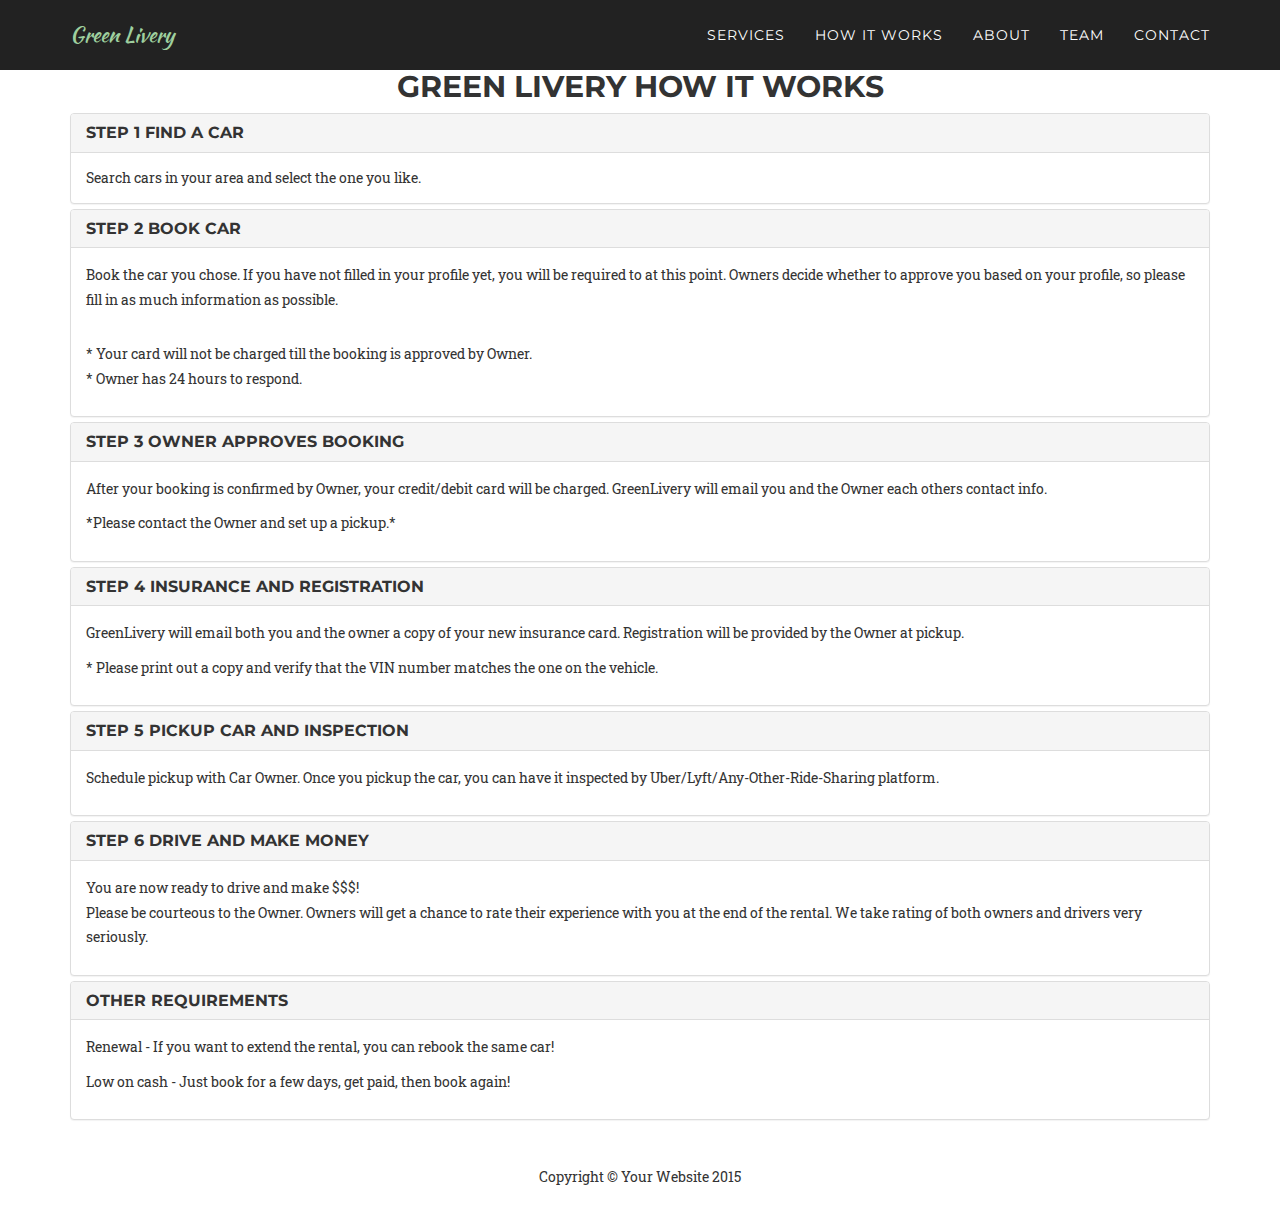
<file: How_we_works.html>
<!DOCTYPE html>
<html lang="en">

<head>

    <meta charset="utf-8">
    <meta http-equiv="X-UA-Compatible" content="IE=edge">
    <meta name="viewport" content="width=device-width, initial-scale=1">
    <meta name="description" content="">
    <meta name="author" content="">

    <title>Taxi's Everywhere</title>

    <!-- Bootstrap Core CSS -->
    <link href="css/bootstrap.min.css" rel="stylesheet">

    <!-- Custom CSS -->
    <link href="css/agency.css" rel="stylesheet">
    <!-- Custom CSS -->


    <!-- Custom Fonts -->
    <link href="font-awesome/css/font-awesome.min.css" rel="stylesheet" type="text/css">
    <link href="https://fonts.googleapis.com/css?family=Montserrat:400,700" rel="stylesheet" type="text/css">
    <link href='https://fonts.googleapis.com/css?family=Kaushan+Script' rel='stylesheet' type='text/css'>
    <link href='https://fonts.googleapis.com/css?family=Droid+Serif:400,700,400italic,700italic' rel='stylesheet' type='text/css'>
    <link href='https://fonts.googleapis.com/css?family=Roboto+Slab:400,100,300,700' rel='stylesheet' type='text/css'>

    <!-- HTML5 Shim and Respond.js IE8 support of HTML5 elements and media queries -->
    <!-- WARNING: Respond.js doesn't work if you view the page via file:// -->
    <!--[if lt IE 9]>
        <script src="https://oss.maxcdn.com/libs/html5shiv/3.7.0/html5shiv.js"></script>
        <script src="https://oss.maxcdn.com/libs/respond.js/1.4.2/respond.min.js"></script>
    <![endif]-->

</head>
 <body>   
 
        <!-- Navigation -->
	<div style="padding:25px 25px;">
    <nav class="navbar navbar-default navbar-fixed-top navbar-shrink" role="navigation">
	
        <div class="container">
            <!-- Brand and toggle get grouped for better mobile display -->
            <div class="navbar-header page-scroll">
                <button type="button" class="navbar-toggle" data-toggle="collapse" data-target="#bs-example-navbar-collapse-1">
                    <span class="sr-only">Toggle navigation</span>
                    <span class="icon-bar"></span>
                    <span class="icon-bar"></span>
                    <span class="icon-bar"></span>
                </button>
                <a class="navbar-brand page-scroll" href="index.html#page-top">Green Livery</a>
            </div>
			
	

            <!-- Collect the nav links, forms, and other content for toggling -->
            <div class="collapse navbar-collapse" id="bs-example-navbar-collapse-1">
                <ul class="nav navbar-nav navbar-right">
                    <li class="hidden">
                        <a href="#page-top"></a>
                    </li>
					<li>
                        <a class="page-scroll" href="index.html#services">Services</a>
                    </li>
                    <li>
                        <a class="page-scroll" href="index.html#how_it_works">How It Works</a>
                    </li>
                    <li>
                        <a class="page-scroll" href="index.html#about">About</a>
                    </li>
                    <li>
                        <a class="page-scroll" href="index.html#team">Team</a>
                    </li>
                    <li>
                        <a class="page-scroll" href="index.html#contact">Contact</a>
                    </li>
                </ul>
            </div>
            <!-- /.navbar-collapse -->
        </div>
        <!-- /.container-fluid -->
    </nav>
</div>


    <div class="container">
        <div class="row">
           
                <div class="col-lg-12">
                        <h2 class="intro-text text-center">Green Livery
                        <strong>How it works</strong>
                    </h2>
                    
                </div>
			
		</div>
	
	
    <div class="works_container">
	
	<div class="panel-group" id="accordion">
  <div class="panel panel-default">
    <div class="panel-heading">
      <h4 class="panel-title">
        <a data-toggle="collapse" data-parent="#accordion" 
          href="#collapseOne">
          Step 1 Find a Car
        </a>
      </h4>
    </div>
    <div id="collapseOne" class="panel-collapse collapse in">
      <div class="panel-body">
        Search cars in your area and select the one you like.
      </div>
    </div>
  </div>
  <div class="panel panel-default">
    <div class="panel-heading">
      <h4 class="panel-title">
        <a data-toggle="collapse" data-parent="#accordion" 
          href="#collapseTwo">
          Step 2 Book Car
        </a>
      </h4>
    </div>
    <div id="collapseTwo" class="panel-collapse collapse in">
      <div class="panel-body">
        <p>Book the car you chose. If you have not filled in your profile yet, you will be required to at this point. Owners decide whether to approve you based on your profile, so please fill in as much information as possible.</p> 
                <br> 
                <p>* Your card will not be charged till the booking is approved by Owner. <br>* Owner has 24 hours to respond. </p>
      </div>
    </div>
  </div>
  <div class="panel panel-default">
    <div class="panel-heading">
      <h4 class="panel-title">
        <a data-toggle="collapse" data-parent="#accordion" 
          href="#collapseThree">
        Step 3 Owner Approves Booking
        </a>
      </h4>
    </div>
    <div id="collapseThree" class="panel-collapse collapse in">
      <div class="panel-body">
        <p>After your booking is confirmed by Owner, your credit/debit card will be charged. GreenLivery will email you and the Owner each others contact info.</p> <p>*Please contact the Owner and set up a pickup.*</p> 
      </div>
    </div>
  </div>
  <div class="panel panel-default">
    <div class="panel-heading">
      <h4 class="panel-title">
        <a data-toggle="collapse" data-parent="#accordion" 
          href="#collapseFour">
          Step 4 Insurance and Registration
        </a>
      </h4>
    </div>
    <div id="collapseFour" class="panel-collapse collapse in">
      <div class="panel-body">
      <p>GreenLivery will email both you and the owner a copy of your new insurance card. Registration will be provided by the Owner at pickup.</p> <p>* Please print out a copy and verify that the VIN number matches the one on the vehicle.</p>
      </div>
    </div>
  </div>
  <div class="panel panel-default">
    <div class="panel-heading">
      <h4 class="panel-title">
        <a data-toggle="collapse" data-parent="#accordion" 
          href="#collapseFive">
        Step 5 Pickup Car and Inspection
        </a>
      </h4>
    </div>
    <div id="collapseFive" class="panel-collapse collapse in">
      <div class="panel-body">
        <p>Schedule pickup with Car Owner. Once you pickup the car, you can have it inspected by Uber/Lyft/Any-Other-Ride-Sharing platform.</p>
      </div>
    </div>
  </div>
  
  <div class="panel panel-default">
    <div class="panel-heading">
      <h4 class="panel-title">
        <a data-toggle="collapse" data-parent="#accordion" 
          href="#collapseSix">
        Step 6 Drive and Make Money
        </a>
      </h4>
    </div>
    <div id="collapseSix" class="panel-collapse collapse in">
      <div class="panel-body">
        <p>You are now ready to drive and make $$$! <br>Please be courteous to the Owner. Owners will get a chance to rate their experience with you at the end of the rental. We take rating of both owners and drivers very seriously.</p> 
      </div>
    </div>
  </div>
 
  <div class="panel panel-default">
    <div class="panel-heading">
      <h4 class="panel-title">
        <a data-toggle="collapse" data-parent="#accordion" 
          href="#collapseSeven">
        Other Requirements
        </a>
      </h4>
    </div>
    <div id="collapseSeven" class="panel-collapse collapse in">
      <div class="panel-body">
         <p>Renewal - If you want to extend the rental, you can rebook the same car! </p> <p>Low on cash - Just book for a few days, get paid, then book again! </p>   
      </div>
    </div>
  </div>
 

	</div>
	
</div>

</div>
                
                
    <!-- /.container -->

    <footer>
        <div class="container">
            <div class="row">
                <div class="col-lg-12 text-center">
                    <p>Copyright &copy; Your Website 2015</p>
                </div>
            </div>
        </div>
    </footer>

    <!-- jQuery -->
    <script src="js/jquery.js"></script>

    <!-- Bootstrap Core JavaScript -->
    <script src="js/bootstrap.min.js"></script>
    
    <!-- Custom Theme JavaScript -->
  
  

</body>

</html>
</file>
<file: css/agency.css>
/*!
 * Start Bootstrap - Agency Bootstrap Theme (http://startbootstrap.com)
 * Code licensed under the Apache License v2.0.
 * For details, see http://www.apache.org/licenses/LICENSE-2.0.
 */

body {
    overflow-x: hidden;
    font-family: "Roboto Slab","Helvetica Neue",Helvetica,Arial,sans-serif;
}

.text-muted {
    color: #777;
}

.text-primary {
    color: #9ecf9e;
}

p {
    font-size: 14px;
    line-height: 1.75;
}

p.large {
    font-size: 16px;
}

a,
a:hover,
a:focus,
a:active,
a.active {
    outline: 0;
}

a {
    color: #9ecf9e;
}

a:hover,
a:focus,
a:active,
a.active {
    color: #88b288;
}

h1,
h2,
h3,
h4,
h5,
h6 {
    text-transform: uppercase;
    font-family: Montserrat,"Helvetica Neue",Helvetica,Arial,sans-serif;
    font-weight: 700;
}

.img-centered {
    margin: 0 auto;
}

.bg-light-gray {
    background-color: #f7f7f7;
}

.bg-darkest-gray {
    background-color: #222;
}

.btn-primary {
    border-color: #9ecf9e;
    text-transform: uppercase;
    font-family: Montserrat,"Helvetica Neue",Helvetica,Arial,sans-serif;
    font-weight: 700;
    color: #fff;
    background-color: #9ecf9e;
}

.btn-primary:hover,
.btn-primary:focus,
.btn-primary:active,
.btn-primary.active,
.open .dropdown-toggle.btn-primary {
    border-color: #6d8e6d;
    color: #fff;
    background-color: #88b288;
}

.btn-primary:active,
.btn-primary.active,
.open .dropdown-toggle.btn-primary {
    background-image: none;
}

.btn-primary.disabled,
.btn-primary[disabled],
fieldset[disabled] .btn-primary,
.btn-primary.disabled:hover,
.btn-primary[disabled]:hover,
fieldset[disabled] .btn-primary:hover,
.btn-primary.disabled:focus,
.btn-primary[disabled]:focus,
fieldset[disabled] .btn-primary:focus,
.btn-primary.disabled:active,
.btn-primary[disabled]:active,
fieldset[disabled] .btn-primary:active,
.btn-primary.disabled.active,
.btn-primary[disabled].active,
fieldset[disabled] .btn-primary.active {
    border-color: #9ecf9e;
    background-color: #9ecf9e;
}

.btn-primary .badge {
    color: #9ecf9e;
    background-color: #fff;
}

.btn-xl {
    padding: 20px 40px;
    border-color: #9ecf9e;
    border-radius: 3px;
    text-transform: uppercase;
    font-family: Montserrat,"Helvetica Neue",Helvetica,Arial,sans-serif;
    font-size: 18px;
    font-weight: 700;
    color: #fff;
    background-color: #9ecf9e;
}

.btn-xl:hover,
.btn-xl:focus,
.btn-xl:active,
.btn-xl.active,
.open .dropdown-toggle.btn-xl {
    border-color: #6d8e6d;
    color: #fff;
    background-color: #88b288;
}

.btn-xl:active,
.btn-xl.active,
.open .dropdown-toggle.btn-xl {
    background-image: none;
}

.btn-xl.disabled,
.btn-xl[disabled],
fieldset[disabled] .btn-xl,
.btn-xl.disabled:hover,
.btn-xl[disabled]:hover,
fieldset[disabled] .btn-xl:hover,
.btn-xl.disabled:focus,
.btn-xl[disabled]:focus,
fieldset[disabled] .btn-xl:focus,
.btn-xl.disabled:active,
.btn-xl[disabled]:active,
fieldset[disabled] .btn-xl:active,
.btn-xl.disabled.active,
.btn-xl[disabled].active,
fieldset[disabled] .btn-xl.active {
    border-color: #9ecf9e;
    background-color: #9ecf9e;
}

.btn-xl .badge {
    color: #9ecf9e;
    background-color: #fff;
}

.navbar-default {
    border-color: transparent;
    background-color: #222;
}

.navbar-default .navbar-brand {
    font-family: "Kaushan Script","Helvetica Neue",Helvetica,Arial,cursive;
    color: #9ecf9e;
}

.navbar-default .navbar-brand:hover,
.navbar-default .navbar-brand:focus,
.navbar-default .navbar-brand:active,
.navbar-default .navbar-brand.active {
    color: #88b288;
}

.navbar-default .navbar-collapse {
    border-color: rgba(255,255,255,.02);
}

.navbar-default .navbar-toggle {
    border-color: #9ecf9e;
    background-color: #9ecf9e;
}

.navbar-default .navbar-toggle .icon-bar {
    background-color: #fff;
}

.navbar-default .navbar-toggle:hover,
.navbar-default .navbar-toggle:focus {
    background-color: #9ecf9e;
}

.navbar-default .nav li a {
    text-transform: uppercase;
    font-family: Montserrat,"Helvetica Neue",Helvetica,Arial,sans-serif;
    font-weight: 400;
    letter-spacing: 1px;
    color: #fff;
}

.navbar-default .nav li a:hover,
.navbar-default .nav li a:focus {
    outline: 0;
    color: #9ecf9e;
}

.navbar-default .navbar-nav>.active>a {
    border-radius: 0;
    color: #fff;
    background-color: #9ecf9e;
}

.navbar-default .navbar-nav>.active>a:hover,
.navbar-default .navbar-nav>.active>a:focus {
    color: #fff;
    background-color: #88b288;
}

@media(min-width:768px) {
    .navbar-default {
        padding: 25px 0;
        border: 0;
        background-color: transparent;
        -webkit-transition: padding .3s;
        -moz-transition: padding .3s;
        transition: padding .3s;
    }

    .navbar-default .navbar-brand {
        font-size: 2em;
        -webkit-transition: all .3s;
        -moz-transition: all .3s;
        transition: all .3s;
    }

    .navbar-default .navbar-nav>.active>a {
        border-radius: 3px;
    }

    .navbar-default.navbar-shrink {
        padding: 10px 0;
        background-color: #222;
    }

    .navbar-default.navbar-shrink .navbar-brand {
        font-size: 1.5em;
    }
}

header {
    text-align: center;
    color: #fff;
    background-attachment: scroll;
    background-image: url(../img/new_yorktaxi.jpg);
    background-position: center center;
    background-repeat: none;
    -webkit-background-size: cover;
    -moz-background-size: cover;
    background-size: cover;
    -o-background-size: cover;
}

header .intro-text {
    padding-top: 100px;
    padding-bottom: 50px;
}

header .intro-text .intro-lead-in {
    margin-bottom: 25px;
    font-family: "Droid Serif","Helvetica Neue",Helvetica,Arial,sans-serif;
    font-size: 22px;
    font-style: italic;
    line-height: 22px;
}

header .intro-text .intro-heading {
    margin-bottom: 25px;
    text-transform: uppercase;
    font-family: Montserrat,"Helvetica Neue",Helvetica,Arial,sans-serif;
    font-size: 50px;
    font-weight: 700;
    line-height: 50px;
}

@media(min-width:768px) {
    header .intro-text {
        padding-top: 300px;
        padding-bottom: 200px;
    }

    header .intro-text .intro-lead-in {
        margin-bottom: 25px;
        font-family: "Droid Serif","Helvetica Neue",Helvetica,Arial,sans-serif;
        font-size: 40px;
        font-style: italic;
        line-height: 40px;
    }

    header .intro-text .intro-heading {
        margin-bottom: 50px;
        text-transform: uppercase;
        font-family: Montserrat,"Helvetica Neue",Helvetica,Arial,sans-serif;
        font-size: 75px;
        font-weight: 700;
        line-height: 75px;
    }
}

section {
    padding: 100px 0;
}

section h2.section-heading {
    margin-top: 0;
    margin-bottom: 15px;
    font-size: 40px;
}

section h3.section-subheading {
    margin-bottom: 75px;
    text-transform: none;
    font-family: "Droid Serif","Helvetica Neue",Helvetica,Arial,sans-serif;
    font-size: 16px;
    font-style: italic;
    font-weight: 400;
}

@media(min-width:768px) {
    section {
        padding: 150px 0;
    }
}

.service-heading {
    margin: 15px 0;
    text-transform: none;
}

#portfolio .portfolio-item {
    right: 0;
    margin: 0 0 15px;
}

#portfolio .portfolio-item .portfolio-link {
    display: block;
    position: relative;
    margin: 0 auto;
    max-width: 400px;
}

#portfolio .portfolio-item .portfolio-link .portfolio-hover {
    position: absolute;
    width: 100%;
    height: 100%;
    opacity: 0;
    background: rgba(254,209,54,.9);
    -webkit-transition: all ease .5s;
    -moz-transition: all ease .5s;
    transition: all ease .5s;
}

#portfolio .portfolio-item .portfolio-link .portfolio-hover:hover {
    opacity: 1;
}

#portfolio .portfolio-item .portfolio-link .portfolio-hover .portfolio-hover-content {
    position: absolute;
    top: 50%;
    width: 100%;
    height: 20px;
    margin-top: -12px;
    text-align: center;
    font-size: 20px;
    color: #fff;
}

#portfolio .portfolio-item .portfolio-link .portfolio-hover .portfolio-hover-content i {
    margin-top: -12px;
}

#portfolio .portfolio-item .portfolio-link .portfolio-hover .portfolio-hover-content h3,
#portfolio .portfolio-item .portfolio-link .portfolio-hover .portfolio-hover-content h4 {
    margin: 0;
}

#portfolio .portfolio-item .portfolio-caption {
    margin: 0 auto;
    padding: 25px;
    max-width: 400px;
    text-align: center;
    background-color: #fff;
}

#portfolio .portfolio-item .portfolio-caption h4 {
    margin: 0;
    text-transform: none;
}

#portfolio .portfolio-item .portfolio-caption p {
    margin: 0;
    font-family: "Droid Serif","Helvetica Neue",Helvetica,Arial,sans-serif;
    font-size: 16px;
    font-style: italic;
}

#portfolio * {
    z-index: 2;
}

@media(min-width:767px) {
    #portfolio .portfolio-item {
        margin: 0 0 30px;
    }
}

.timeline {
    position: relative;
    padding: 0;
    list-style: none;
}

.timeline:before {
    content: "";
    position: absolute;
    top: 0;
    bottom: 0;
    left: 40px;
    width: 2px;
    margin-left: -1.5px;
    background-color: #f1f1f1;
}

.timeline>li {
    position: relative;
    margin-bottom: 50px;
    min-height: 50px;
}

.timeline>li:before,
.timeline>li:after {
    content: " ";
    display: table;
}

.timeline>li:after {
    clear: both;
}

.timeline>li .timeline-panel {
    float: right;
    position: relative;
    width: 100%;
    padding: 0 20px 0 100px;
    text-align: left;
}

.timeline>li .timeline-panel:before {
    right: auto;
    left: -15px;
    border-right-width: 15px;
    border-left-width: 0;
}

.timeline>li .timeline-panel:after {
    right: auto;
    left: -14px;
    border-right-width: 14px;
    border-left-width: 0;
}

.timeline>li .timeline-image {
    z-index: 100;
    position: absolute;
    left: 0;
    width: 80px;
    height: 80px;
    margin-left: 0;
    border: 7px solid #f1f1f1;
    border-radius: 100%;
    text-align: center;
    color: #fff;
    background-color: #9ecf9e;
}

.timeline>li .timeline-image h4 {
    margin-top: 12px;
    font-size: 10px;
    line-height: 14px;
}

.timeline>li.timeline-inverted>.timeline-panel {
    float: right;
    padding: 0 20px 0 100px;
    text-align: left;
}

.timeline>li.timeline-inverted>.timeline-panel:before {
    right: auto;
    left: -15px;
    border-right-width: 15px;
    border-left-width: 0;
}

.timeline>li.timeline-inverted>.timeline-panel:after {
    right: auto;
    left: -14px;
    border-right-width: 14px;
    border-left-width: 0;
}

.timeline>li:last-child {
    margin-bottom: 0;
}

.timeline .timeline-heading h4 {
    margin-top: 0;
    color: inherit;
}

.timeline .timeline-heading h4.subheading {
    text-transform: none;
}

.timeline .timeline-body>p,
.timeline .timeline-body>ul {
    margin-bottom: 0;
}

@media(min-width:768px) {
    .timeline:before {
        left: 50%;
    }

    .timeline>li {
        margin-bottom: 100px;
        min-height: 100px;
    }

    .timeline>li .timeline-panel {
        float: left;
        width: 41%;
        padding: 0 20px 20px 30px;
        text-align: right;
    }

    .timeline>li .timeline-image {
        left: 50%;
        width: 100px;
        height: 100px;
        margin-left: -50px;
    }

    .timeline>li .timeline-image h4 {
        margin-top: 16px;
        font-size: 13px;
        line-height: 18px;
    }

    .timeline>li.timeline-inverted>.timeline-panel {
        float: right;
        padding: 0 30px 20px 20px;
        text-align: left;
    }
}

@media(min-width:992px) {
    .timeline>li {
        min-height: 150px;
    }

    .timeline>li .timeline-panel {
        padding: 0 20px 20px;
    }

    .timeline>li .timeline-image {
        width: 150px;
        height: 150px;
        margin-left: -75px;
    }

    .timeline>li .timeline-image h4 {
        margin-top: 30px;
        font-size: 18px;
        line-height: 26px;
    }

    .timeline>li.timeline-inverted>.timeline-panel {
        padding: 0 20px 20px;
    }
}

@media(min-width:1200px) {
    .timeline>li {
        min-height: 170px;
    }

    .timeline>li .timeline-panel {
        padding: 0 20px 20px 100px;
    }

    .timeline>li .timeline-image {
        width: 170px;
        height: 170px;
        margin-left: -85px;
    }

    .timeline>li .timeline-image h4 {
        margin-top: 40px;
    }

    .timeline>li.timeline-inverted>.timeline-panel {
        padding: 0 100px 20px 20px;
    }
}

.team-member {
    margin-bottom: 50px;
    text-align: center;
}

.team-member img {
    margin: 0 auto;
    border: 7px solid #fff;
}

.team-member h4 {
    margin-top: 25px;
    margin-bottom: 0;
    text-transform: none;
}

.team-member p {
    margin-top: 0;
}

aside.clients img {
    margin: 50px auto;
}

section#contact {
    background-color: #222;
    background-image: url(../img/map-image.png);
    background-position: center;
    background-repeat: no-repeat;
}

section#contact .section-heading {
    color: #fff;
}

section#contact .form-group {
    margin-bottom: 25px;
}

section#contact .form-group input,
section#contact .form-group textarea {
    padding: 20px;
}

section#contact .form-group input.form-control {
    height: auto;
}

section#contact .form-group textarea.form-control {
    height: 236px;
}

section#contact .form-control:focus {
    border-color: #9ecf9e;
    box-shadow: none;
}

section#contact::-webkit-input-placeholder {
    text-transform: uppercase;
    font-family: Montserrat,"Helvetica Neue",Helvetica,Arial,sans-serif;
    font-weight: 700;
    color: #bbb;
}

section#contact:-moz-placeholder {
    text-transform: uppercase;
    font-family: Montserrat,"Helvetica Neue",Helvetica,Arial,sans-serif;
    font-weight: 700;
    color: #bbb;
}

section#contact::-moz-placeholder {
    text-transform: uppercase;
    font-family: Montserrat,"Helvetica Neue",Helvetica,Arial,sans-serif;
    font-weight: 700;
    color: #bbb;
}

section#contact:-ms-input-placeholder {
    text-transform: uppercase;
    font-family: Montserrat,"Helvetica Neue",Helvetica,Arial,sans-serif;
    font-weight: 700;
    color: #bbb;
}

section#contact .text-danger {
    color: #e74c3c;
}

footer {
    padding: 25px 0;
    text-align: center;
}

footer span.copyright {
    text-transform: uppercase;
    text-transform: none;
    font-family: Montserrat,"Helvetica Neue",Helvetica,Arial,sans-serif;
    line-height: 40px;
}

footer ul.quicklinks {
    margin-bottom: 0;
    text-transform: uppercase;
    text-transform: none;
    font-family: Montserrat,"Helvetica Neue",Helvetica,Arial,sans-serif;
    line-height: 40px;
}

ul.social-buttons {
    margin-bottom: 0;
}

ul.social-buttons li a {
    display: block;
    width: 40px;
    height: 40px;
    border-radius: 100%;
    font-size: 20px;
    line-height: 40px;
    outline: 0;
    color: #fff;
    background-color: #222;
    -webkit-transition: all .3s;
    -moz-transition: all .3s;
    transition: all .3s;
}

ul.social-buttons li a:hover,
ul.social-buttons li a:focus,
ul.social-buttons li a:active {
    background-color: #9ecf9e;
}

.btn:focus,
.btn:active,
.btn.active,
.btn:active:focus {
    outline: 0;
}

.portfolio-modal .modal-content {
    padding: 100px 0;
    min-height: 100%;
    border: 0;
    border-radius: 0;
    text-align: center;
    background-clip: border-box;
    -webkit-box-shadow: none;
    box-shadow: none;
}

.portfolio-modal .modal-content h2 {
    margin-bottom: 15px;
    font-size: 3em;
}

.portfolio-modal .modal-content p {
    margin-bottom: 30px;
}

.portfolio-modal .modal-content p.item-intro {
    margin: 20px 0 30px;
    font-family: "Droid Serif","Helvetica Neue",Helvetica,Arial,sans-serif;
    font-size: 16px;
    font-style: italic;
}

.portfolio-modal .modal-content ul.list-inline {
    margin-top: 0;
    margin-bottom: 30px;
}

.portfolio-modal .modal-content img {
    margin-bottom: 30px;
}

.portfolio-modal .close-modal {
    position: absolute;
    top: 25px;
    right: 25px;
    width: 75px;
    height: 75px;
    background-color: transparent;
    cursor: pointer;
}

.portfolio-modal .close-modal:hover {
    opacity: .3;
}

.portfolio-modal .close-modal .lr {
    z-index: 1051;
    width: 1px;
    height: 75px;
    margin-left: 35px;
    background-color: #222;
    -webkit-transform: rotate(45deg);
    -ms-transform: rotate(45deg);
    transform: rotate(45deg);
}

.portfolio-modal .close-modal .lr .rl {
    z-index: 1052;
    width: 1px;
    height: 75px;
    background-color: #222;
    -webkit-transform: rotate(90deg);
    -ms-transform: rotate(90deg);
    transform: rotate(90deg);
}

.portfolio-modal .modal-backdrop {
    display: none;
    opacity: 0;
}

::-moz-selection {
    text-shadow: none;
    background: #9ecf9e;
}

::selection {
    text-shadow: none;
    background: #9ecf9e;
}

img::selection {
    background: 0 0;
}

img::-moz-selection {
    background: 0 0;
}

body {
    webkit-tap-highlight-color: #9ecf9e;
}
</file>
